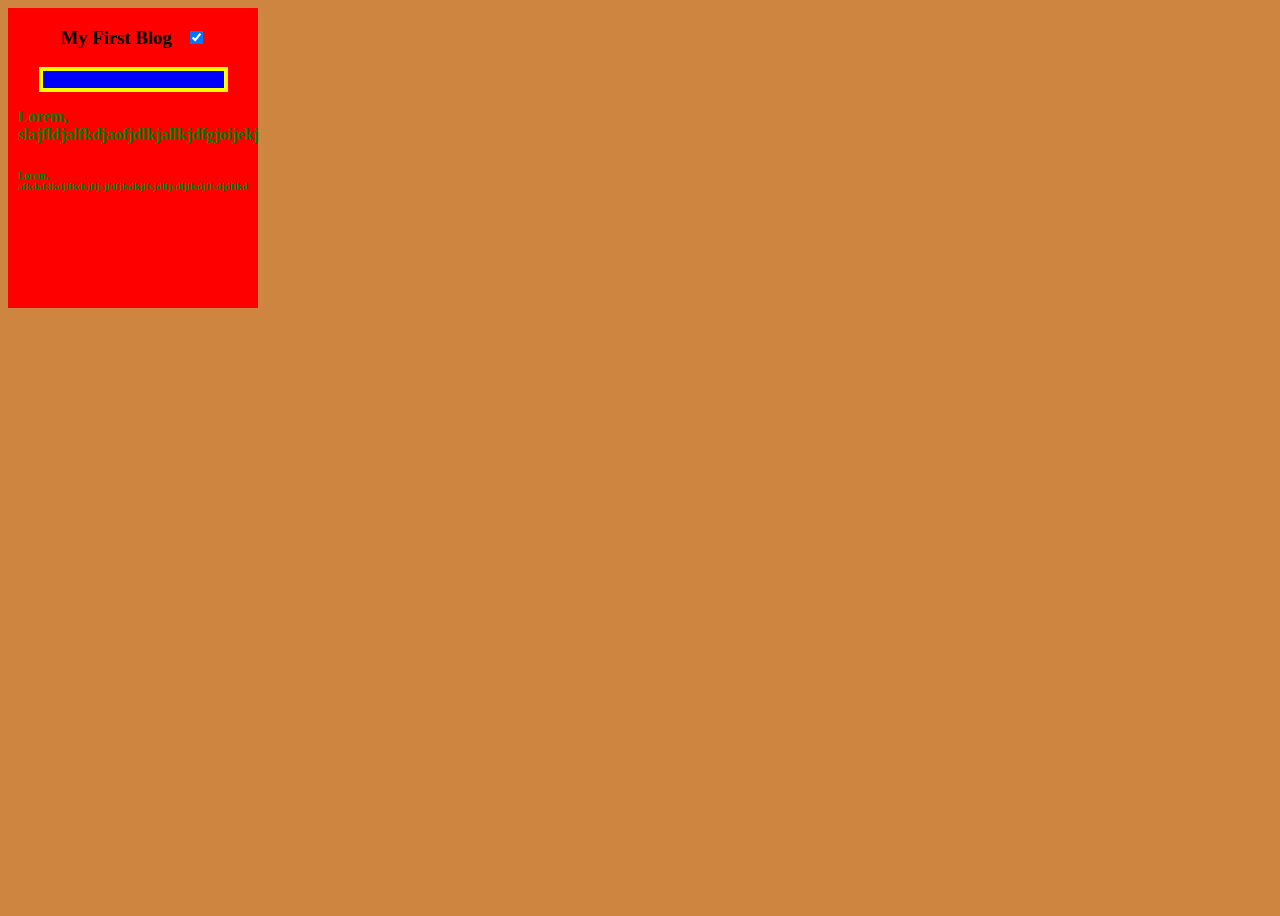
<file: code-along/css-selectors/index.html>
<html lang="en">
<head>
    <meta charset="UTF-8">
    <meta name="viewport" content="width=device-width, initial-scale=1.0">
    <meta http-equiv="X-UA-Compatible" content="ie=edge">
    <title>Document</title>
    <link rel="stylesheet" href="./style.css"
</head>
<body>
    <div>
      <h3>My First Blog</h3>
      <input type="checkbox" checked>
      <input type="type">
      <p class="content"> Lorem, slajfldjalfkdjaofjdlkjallkjdfgjoijekj</p>
      <p class="content"> Lorem, afkdaf;lkdjlfkdsjfljsjldfjlsdkjlfsjdlfjsdljflsdjflsdjdflkd</p>
    </div>
</body>
</html>
</file>
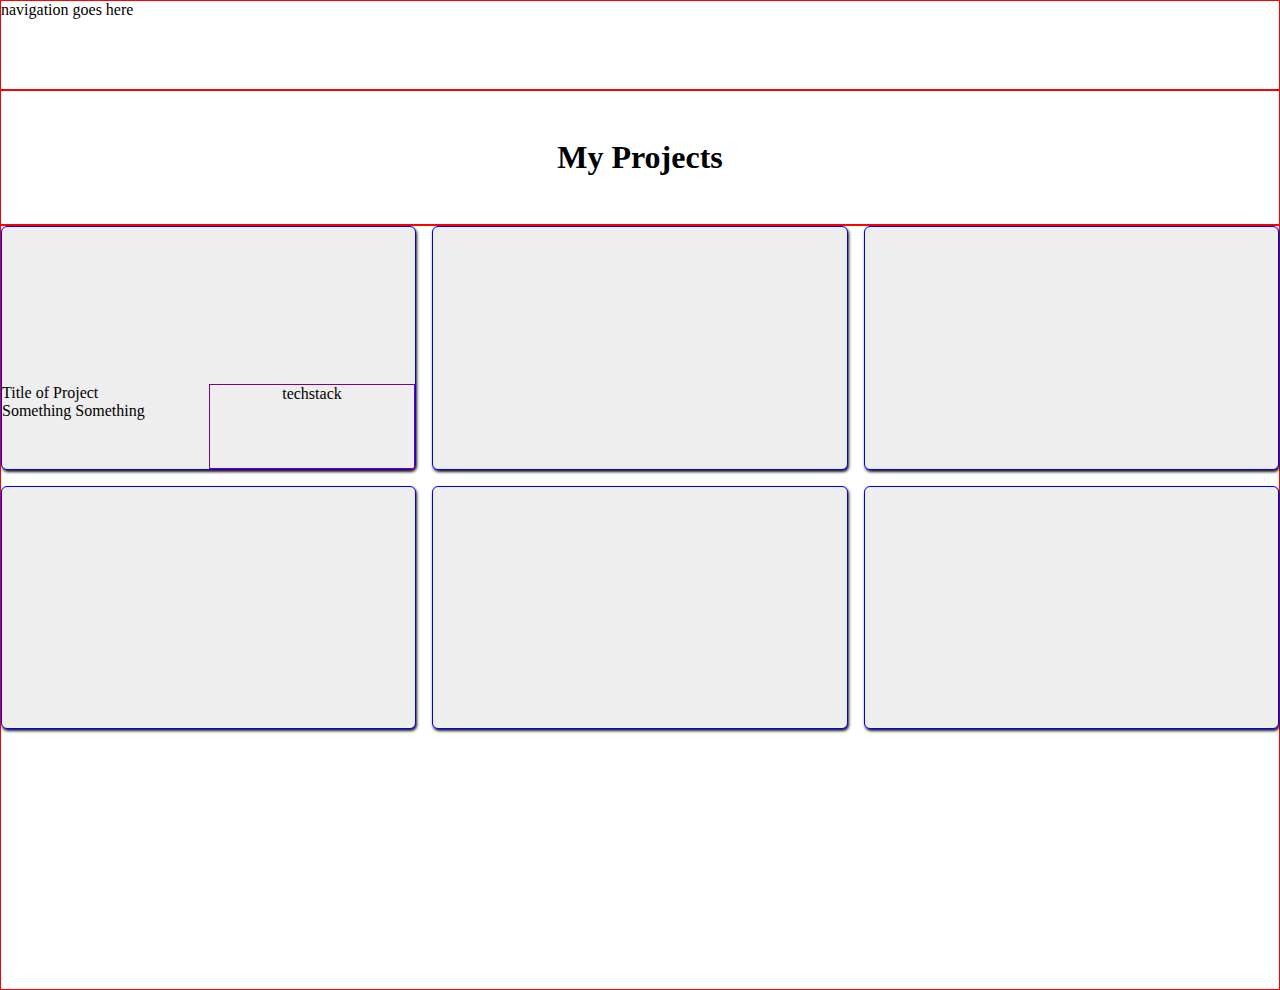
<file: projects/projects.html>
<html lang="en">
<head>
  <meta charset="UTF-8">
  <meta name="viewport" content="width=device-width, initial-scale=1.0">
  <meta http-equiv="X-UA-Compatible" content="ie=edge">
  <link rel="stylesheet" href="./projects.css">
  <title>Projects Page</title>
</head>
<body>
  <div class="main-container">
    <nav class="border1">
      navigation goes here
    </nav>
    <header class="border1">
        <h1>My Projects</h1>
    </header>
    <main class="border1">
      <div class="content border2 project1">
          <div class="project-header">
              <p>Title of Project</p>
              <p>Something Something</p>
          </div>
              <div class="techstack border3">
                techstack
            </div>
      </div>
      <div class="content border2 project2"></div>
      <div class="content border2 project3"></div>
      <div class="content border2 project4"></div>
      <div class="content border2 project5"></div>
      <div class="content border2 project6"></div>
    </main>
  </div>
</body>
</html>
</file>
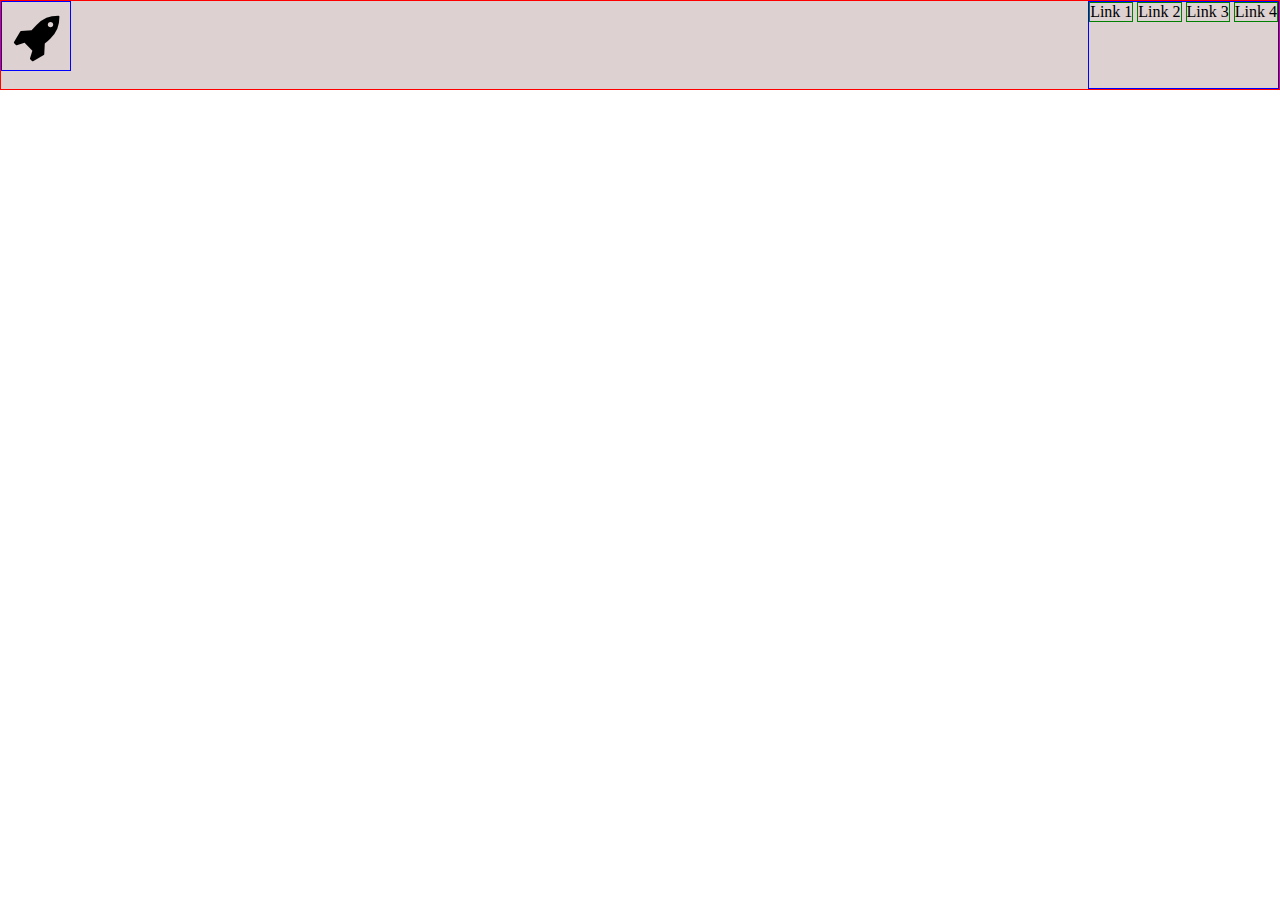
<file: code-along/media-quaries/media-qaries.html>
<html lang="en">
<head>
  <meta charset="UTF-8">
  <meta name="viewport" content="width=device-width, initial-scale=1.0">
  <meta http-equiv="X-UA-Compatible" content="ie=edge">
  <link href="https://stackpath.bootstrapcdn.com/font-awesome/4.7.0/css/font-awesome.min.css" rel="stylesheet" integrity="sha384-wvfXpqpZZVQGK6TAh5PVlGOfQNHSoD2xbE+QkPxCAFlNEevoEH3Sl0sibVcOQVnN" crossorigin="anonymous">
  <link rel="stylesheet" href="./media-quaries.css">
  <title>Document</title>
</head>
<body>
  <nav class="border-red">
<div class="logo border-blue">
    <i class="fa fa-rocket" aria-hidden="true"></i>
  </div>
    <ul class="border-blue">
    <li class="border-green">Link 1</li>
    <li class="border-green">Link 2</li>
    <li class="border-green">Link 3</li>
    <li class="border-green">Link 4</li>
  </ul>
  </nav>
</body>
</html>
</file>
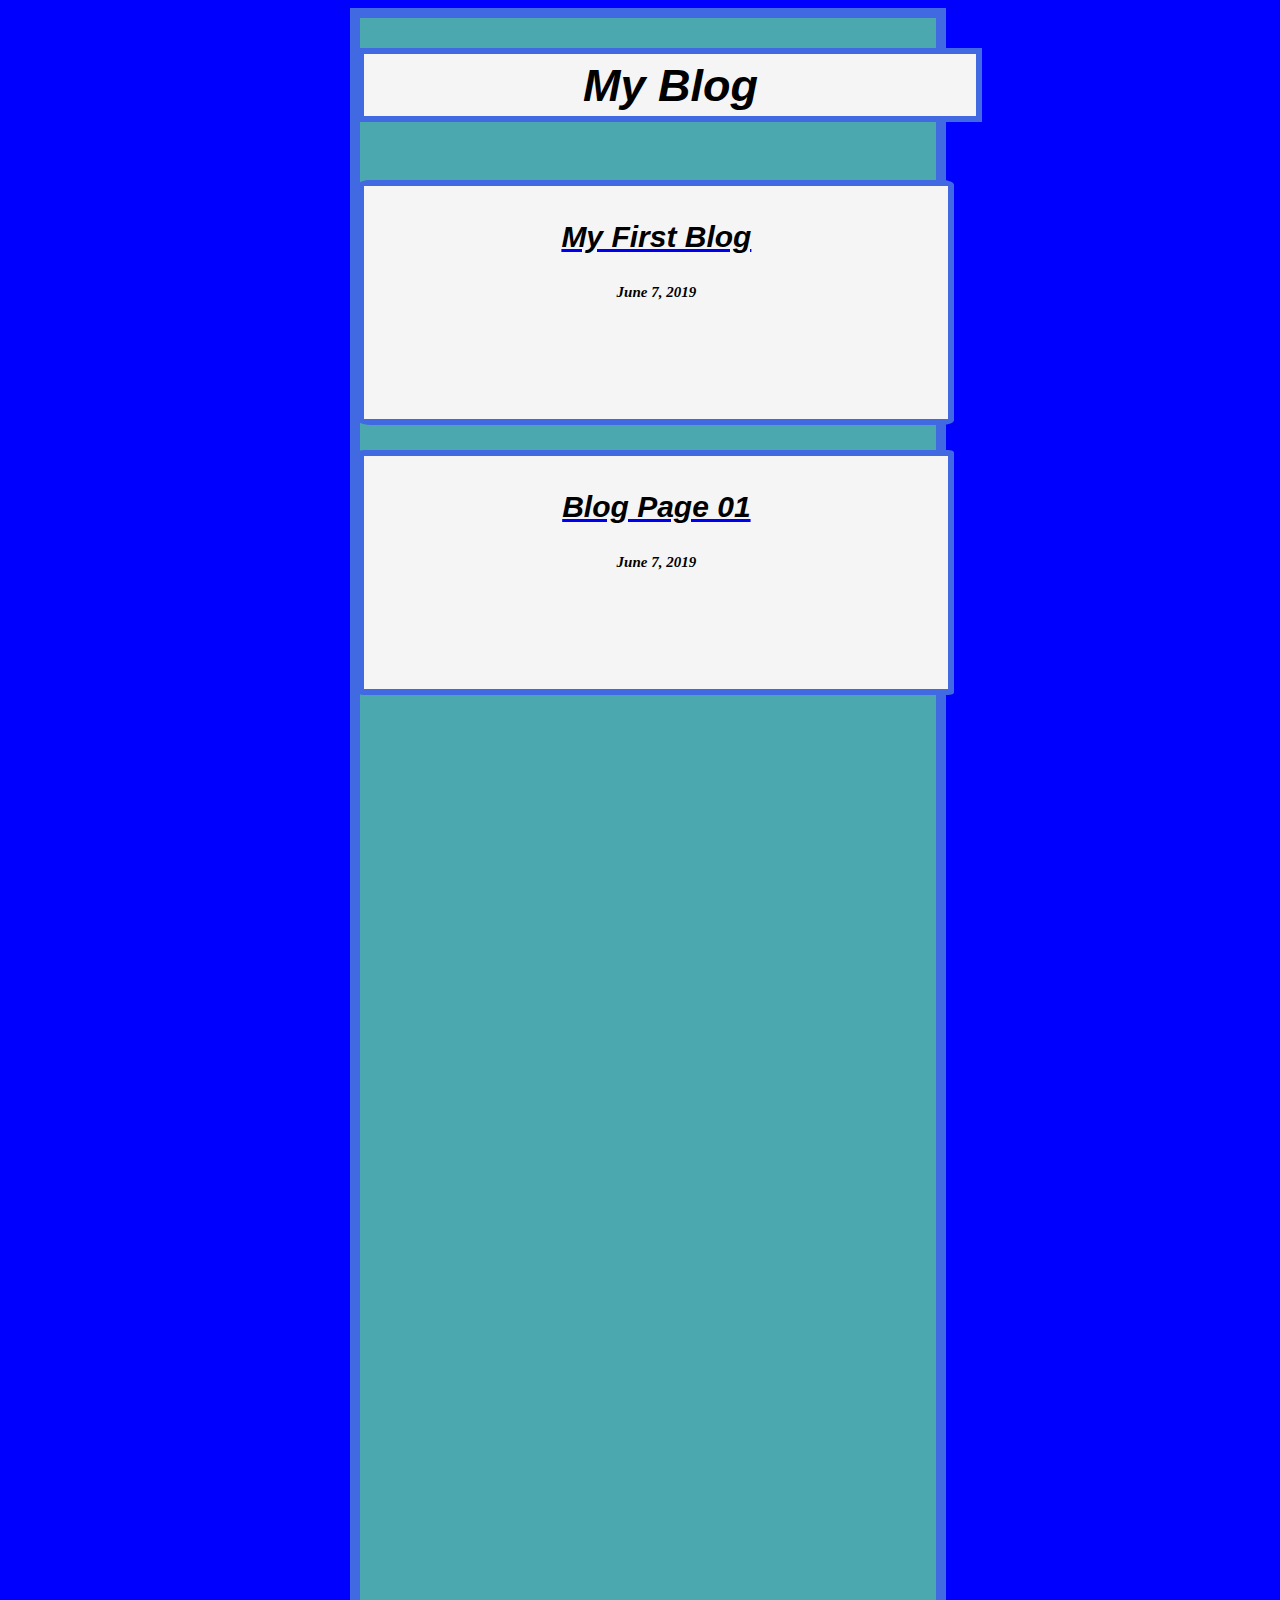
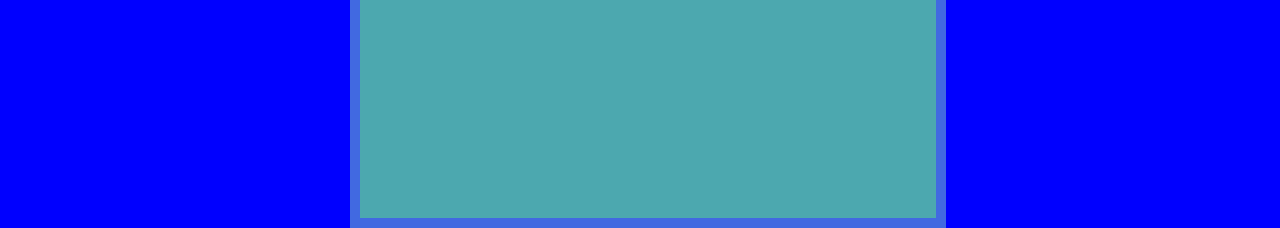
<file: src/blog/blog.html>
<html lang="en">
<head>
    <meta charset="UTF-8">
    <meta name="viewport" content="width=device-width, initial-scale=1.0">
    <meta http-equiv="X-UA-Compatible" content="ie=edge">
    <link rel="stylesheet" href="blog.css">
    <title>My Portfolio</title>
</head>
<body>
  <div class="main-container">
    <h1>My Blog</h1>
    <div class="blogs-container">
      <div class="blog">
        <a href="https://medium.com/@aherrera956/my-first-blog-00-70e885775904">
          <p class="title">My First Blog</p>
            </a>
               <p class="date">June 7, 2019
              </div>
        
    </div>
  </div>
        <div class="blogs">
          <a href="https://medium.com/@aherrera956/blog-post-01-8a99768ff3aa">
                <p class="title">Blog Page 01</p>
                </a>
                <p class="date">June 7, 2019
                </p>
                </p>
        </p>
    </div>

</body>
</html>
</file>
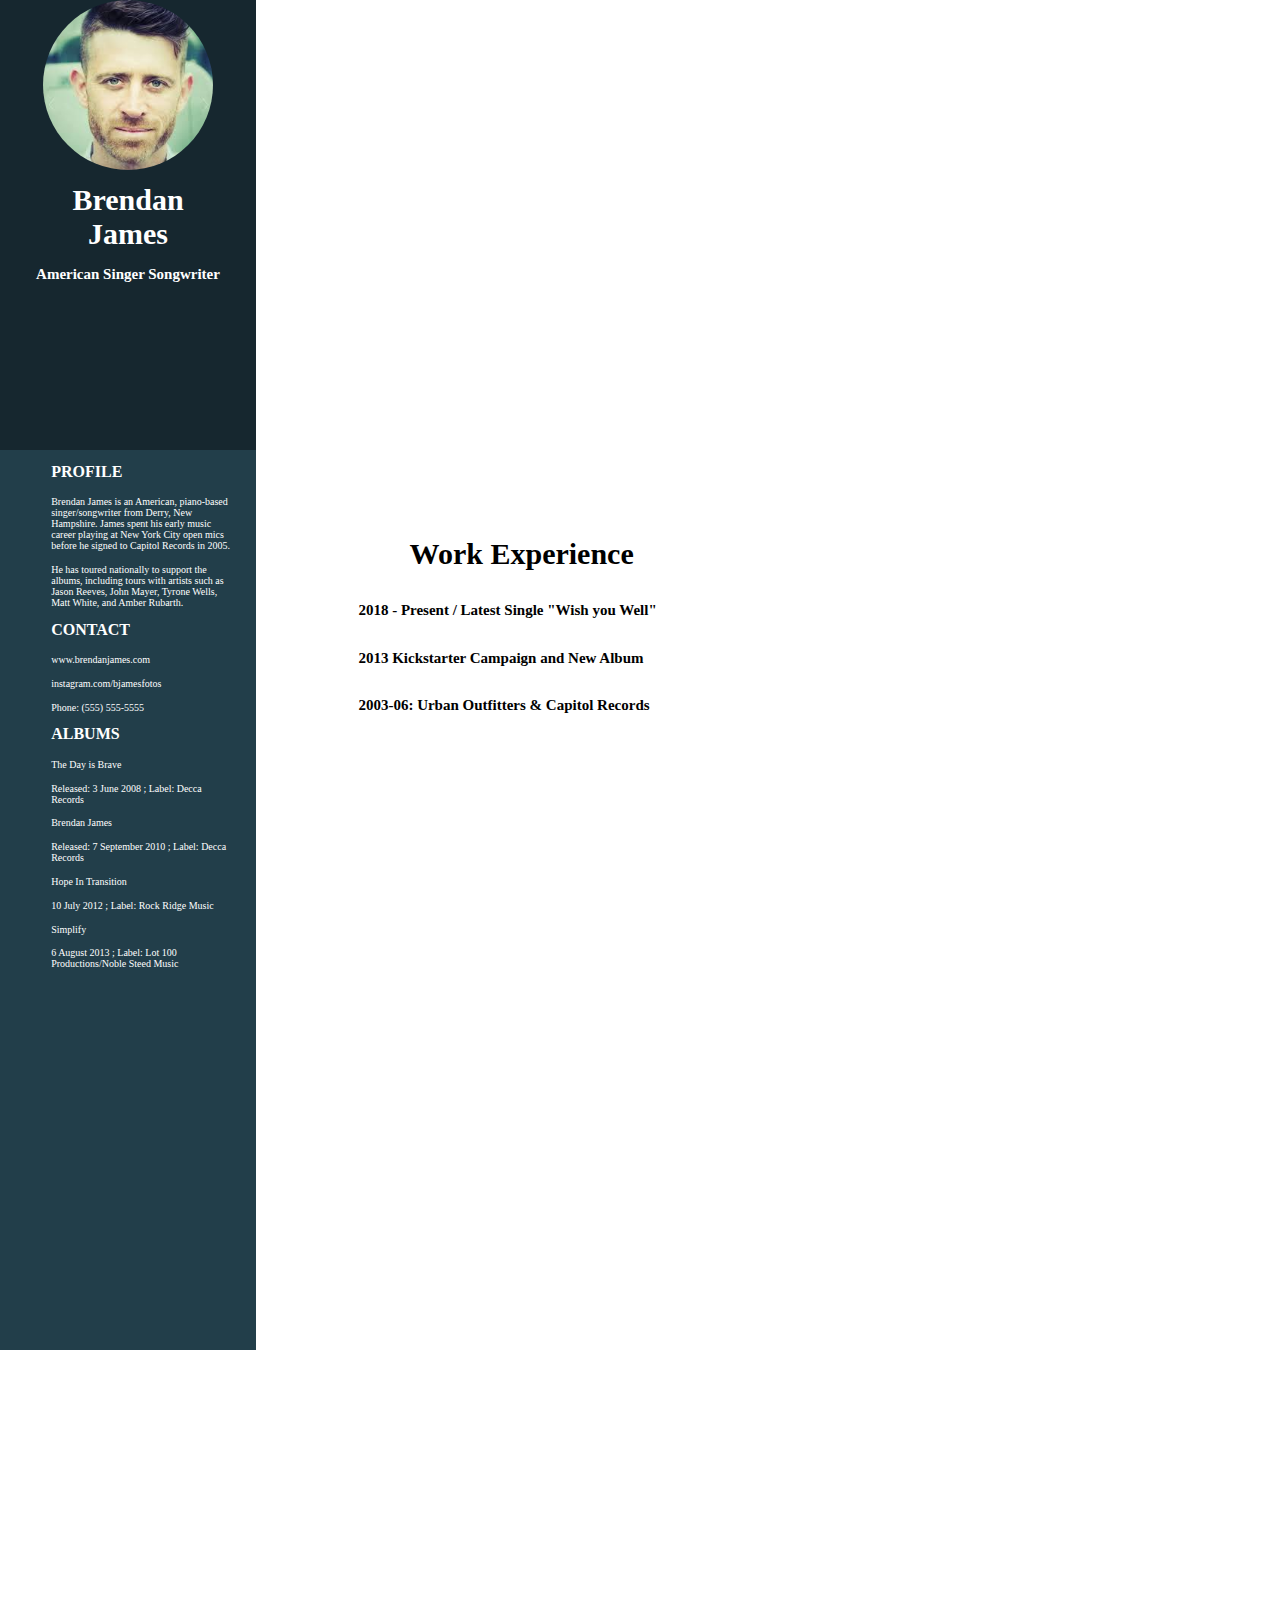
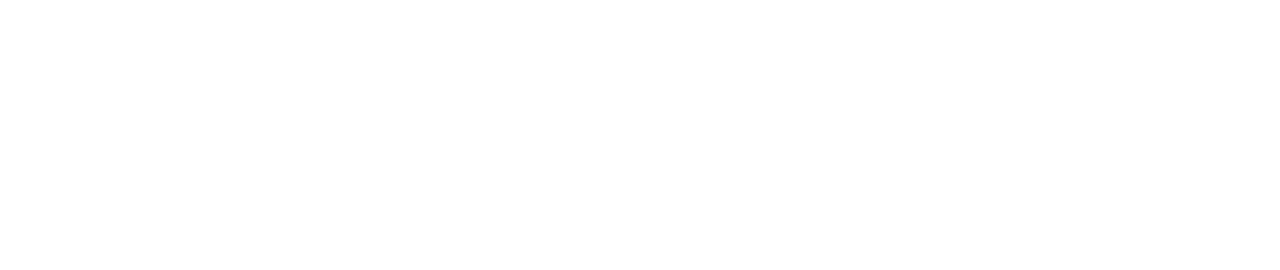
<file: src/online-resume/resume.html>
<html lang="en">
<head>
    <meta charset="UTF-8">
    <meta name="viewport" content="width=device-width, initial-scale=1.0">
    <meta http-equiv="X-UA-Compatible" content="ie=edge">
    <title>Online Resume</title>
    <link rel="stylesheet" href="./resume.css">
</head>
<body>
    <div class="main"> <Img src="./Brendan James.jpg" id="profile-pic" alt="Head shot of Me"</Img>
    <h1>Brendan James</h1>
    <h2>American Singer Songwriter</h2>
    </div>
    <div class="resume">
        <header>PROFILE</header>
        <article>Brendan James is an American, piano-based singer/songwriter from Derry, New Hampshire. James spent his early music career playing at New York City open mics before he signed to Capitol Records in 2005.
            </article>
            <article>He has toured nationally to support the albums, including tours with artists such as Jason Reeves, John Mayer, Tyrone Wells, Matt White, and Amber Rubarth.</article>
            <header>CONTACT</header>
            <article>www.brendanjames.com</article>
            <article>instagram.com/bjamesfotos</article>
            <article>Phone: (555) 555-5555</article>
            <header>ALBUMS</header>
            <article>The Day is Brave</article>
            <article>Released: 3 June 2008 ; Label: Decca Records</article>
            <article>Brendan James</article>
            <article>Released: 7 September 2010 ; Label: Decca Records</article>
            <article>Hope In Transition</article>
            <article>10 July 2012 ; Label: Rock Ridge Music</article>
            <article>Simplify</article>
            <article>6 August 2013 ; Label: Lot 100 Productions/Noble Steed Music</article>
        </div>
        <div class="info">
            <h3>Work Experience</h3>
            <h4>2018 - Present / Latest Single "Wish you Well"</h4>
            <h5>2013 Kickstarter Campaign and New Album</h5>
            <h6>2003-06: Urban Outfitters & Capitol Records</h6>
        </div>
        <div class="education"</div>
            <h1>EDUCATION</h1>
</body>
</html>
</file>
<file: code-along/css-selectors/style.css>
body {
    height: 100%;
    width: 100%;
    background: peru;
}
div {
    background: red;
    height: 300px;
    width: 250px;
    text-align: center;
}
#yellow {
    color: royalblue (215, 215, 186);
    font-size: 24px;
}
h3 {display: inline-block;
    margin-right: 10px;
}
h3:hover {color: purple;
}
p {display: inline-block;
}
p:nth-of-type(2) {
    font-size: 10px;
}
.content {
    text-align: left;
    padding: 0 0 0 10px;
    color: green;
    font-weight: bold;
}
input[type] {
    background: blue;
    border: 4px solid yellow;
}
</file>
<file: projects/projects.css>
* {
  margin: 0;
  padding: 0;
  box-sizing: border-box;
}
.border1 {
  border: 1px solid red;
}
.border2 {
  border: 1px solid blue;
}
.border3 {
  border: 1px solid purple;
}
body {
  height: 100%;
  width: 100%;
}
.main-container {
  height: 100%;
  width: 100%;
}
nav {
  height: 90px;
  width: 100%;
}
header {
  height: 15%;
  display: flex;
  flex-direction: row;
  justify-content: center;
  align-items: center;
}
main {
  height: 85%;
  display: grid;
  grid-template-columns: repeat(3, 1fr);
  grid-template-rows: repeat(3, 1fr);
  grid-gap: 1em;
}
.content {
  height: 100%;
  background-color: #eee;
  border-radius: 6px;
  box-shadow: 1px 2px 3px rgb(27, 23, 23);
}
.project1 {
  display: grid;
  grid-template-columns: repeat(2, 1fr);
  grid-template-rows: 65% 35%;
}
.project-header {
  grid-row: 2;
  grid-column: 1/2;
}
.techstack {
  grid-row: 2;
  grid-column: 2;
  display: flex;
  justify-content: center;
}
</file>
<file: code-along/media-quaries/media-quaries.css>
* {
  margin: 0;
  padding: 0;
  box-sizing: border-box;
}
.border-red {
  border: 1px solid red;
}
.border-blue {
  border: 1px solid blue;
}
.border-green {
  border: 1px solid green;
}
body {
  height: 100vh;
  width: 100%;
}
nav {
  display: block;
  height: 90px;
  width: 100%;
  background-color: rgb(221, 209, 209);
}
nav .logo {
  display: inline-block;
  height: 70px;
  width: 70px;
  text-align: center;
}
nav .logo i {
  margin: 15% 0;
  font-size: 50px;
}
nav ul {
  height: 100%;
  float: right;
}
nav ul li{
  display: inline-block;
}
@media (max-width: 576px) {
  nav {
    height: 500px;
  }
  nav .logo{
    height: 100%;
    width: 50%;
  }
  nav .logo i {
    font-size: 150px;
  }
  nav ul {
    width: 50%;
  }
  nav ul li {
    display: block;
  }
}
</file>
<file: src/blog/blog.css>
body {
    font-family: Arial, Helvetica, sans-serif;
    background-color: blue;
    background-size: 1000px 1000px;
    width: 100vw;
    height: 100vh;
    text-align: center;
}
h1 {
    height: 50px;
    width: 600px;
    position: absolute;
    left: 28%;
    top: 2%;
    border: 6px solid royalblue;
    text-align: center;
    background-color: whitesmoke;
    padding: 6px;
    font-family: 'Segoe UI', Tahoma, Geneva, Verdana, sans-serif;
    font-style: oblique;
    font-size: 45px;
}
.main-container {
    height:200%;
    width: 45%;
    border: 10px solid royalblue;
    display: inline-block;
    background-color: rgb(76, 168, 175);
}
.blog {height: 25%;
     width: 45%;
     border: 6px solid royalblue;
     background-color: whitesmoke;
     border-radius: 2%;
     padding: 4px;
     text-align: center;
     position: absolute;
     left: 28%;
     top: 20%;
    }
.title {
    font-size: 30px;
    font-family: 'Segoe UI', Tahoma, Geneva, Verdana, sans-serif;
    font-style: oblique;
    text-align: center;
    color: black;
    font-weight: bold;
}
.date {font-size: 15px;
font-family: Cambria, Cochin, Georgia, Times, 'Times New Roman', serif;
text-align: center;
font-weight: bold;
font-style: italic;
}
.content {
    text-align: center;
}
.blogs {height: 25%;
    width: 45%;
    border: 6px solid royalblue;
    border-radius: 1%;
    background-color: whitesmoke;
    padding: 4px;
    box-align: center;
    position: absolute;
    top: 50%;
    left: 28%;
   }
</file>
<file: src/online-resume/resume.css>
* {
  margin: 0;
  padding: 0;
  box-sizing: border-box;
}
body {
  height: 100%;
  width:  50%;
  border: none;
  background-color: white;
}
.main {
  height: 50%;
  width: 40%;
  background-color: #16272F ;
  text-align: center;
}
h1 {
  font-size: 30px;
  color: white;
  margin: 5% auto;
  word-spacing: 5em; 
  font-family: 'Times New Roman', Times, serif;
  font-style: bold;
}
h2 {
  font-size: 15px;
  color: white;
  font-family: 'Times New Roman', Times, serif;
  margin: 6% auto;
}
#profile-pic {
  width: 170px;
    height: 170px;
    border-radius: 75%;
}
.resume {
  height: 100%;
  width: 40%;
  background-color: #223E4A;
}
header {
  padding-left: 20%;
  font-weight: bold;
  font-family: 'Times New Roman', Times, serif;
  color: white;
  padding-top: 5%;
  padding-bottom: 1%;
}
article {
  font-size: 10px;
  padding-left: 20%;
  padding-right: 10%;
  padding-top: 5%;
  color: white;
  font-family: 'Times New Roman', Times, serif;
}
.info {
  float: left;
  height: 150%;
  width: 160%;
  background: white;
  margin-left: 40%;
  margin-top: -135%;
}
h3 {
  font-size: 30px;
  padding-left: 15%;
  padding-top: 5%;
  font-family: 'Times New Roman', Times, serif;
} 
 h4 {
  color: black;
  padding-left: 10%;
  padding-top: 3%;
  font-size: 15px;
}
h5 {
  color: black;
  padding-left: 10%;
  padding-top: 3%;
  font-size: 15px;
}
h6 {
  color: black;
  padding-left: 10%;
  padding-top: 3%;
  font-size: 15px;
}
 {
  color: black;
  padding-left: 10%;
  padding-top: 3%;
  font-size: 15px;
}
</file>
